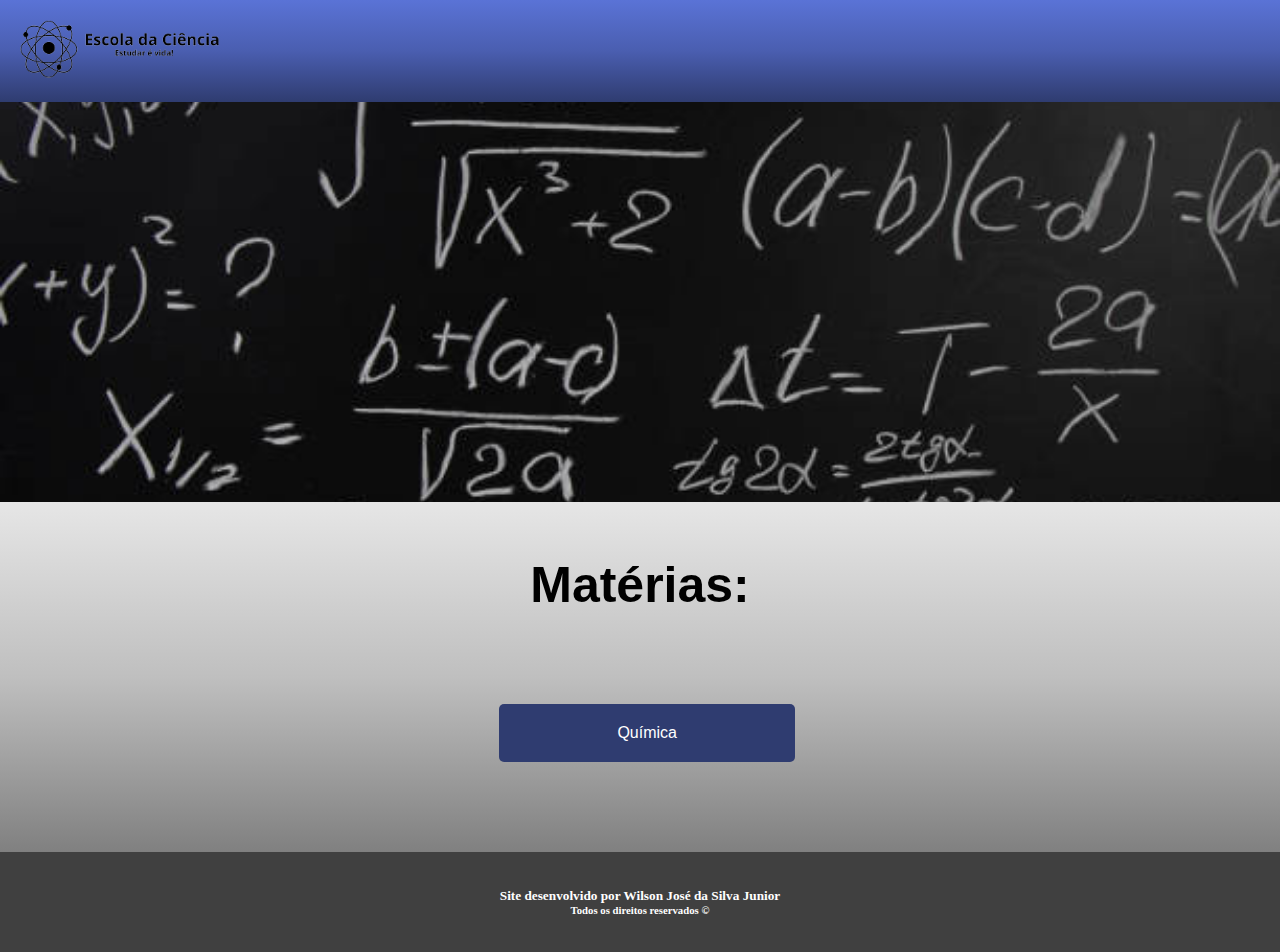
<file: index.html>
<!DOCTYPE html>
<html lang="pt-br">
<head>
    <meta charset="UTF-8">
    <meta name="viewport" content="width=device-width, initial-scale=1.0">
    <title>Escola da Ciência</title>
    <link rel="shortcut icon" href="midia/favicon.ico" type="image/x-icon">
    <link rel="stylesheet" href="index.css">
</head>
<body>
    <header id="logo">
        <a href="index.html"><img src="midia/Escola_da_Ciência-removebg-preview.png" width="200px" alt="Logo.png"></a>
    </header>
    <header id="banner01">
        <section class="banner"></section>
    </header>
    <main class="conteúdo">
        <br><br><br>
            <h2>Matérias:</h2>
            <nav class="btn"><a class="conteudo" href="QIndex.html" id="quimica">Química</a></nav>
        <br><br><br><br><br>
    </main>
    <footer>
        <br>
        <br>
        <h5>Site desenvolvido por Wilson José da Silva Junior</h5>
        <h6>Todos os direitos reservados &copy;</h6>
<br><br>
    </footer>
</body>
</html>
</file>
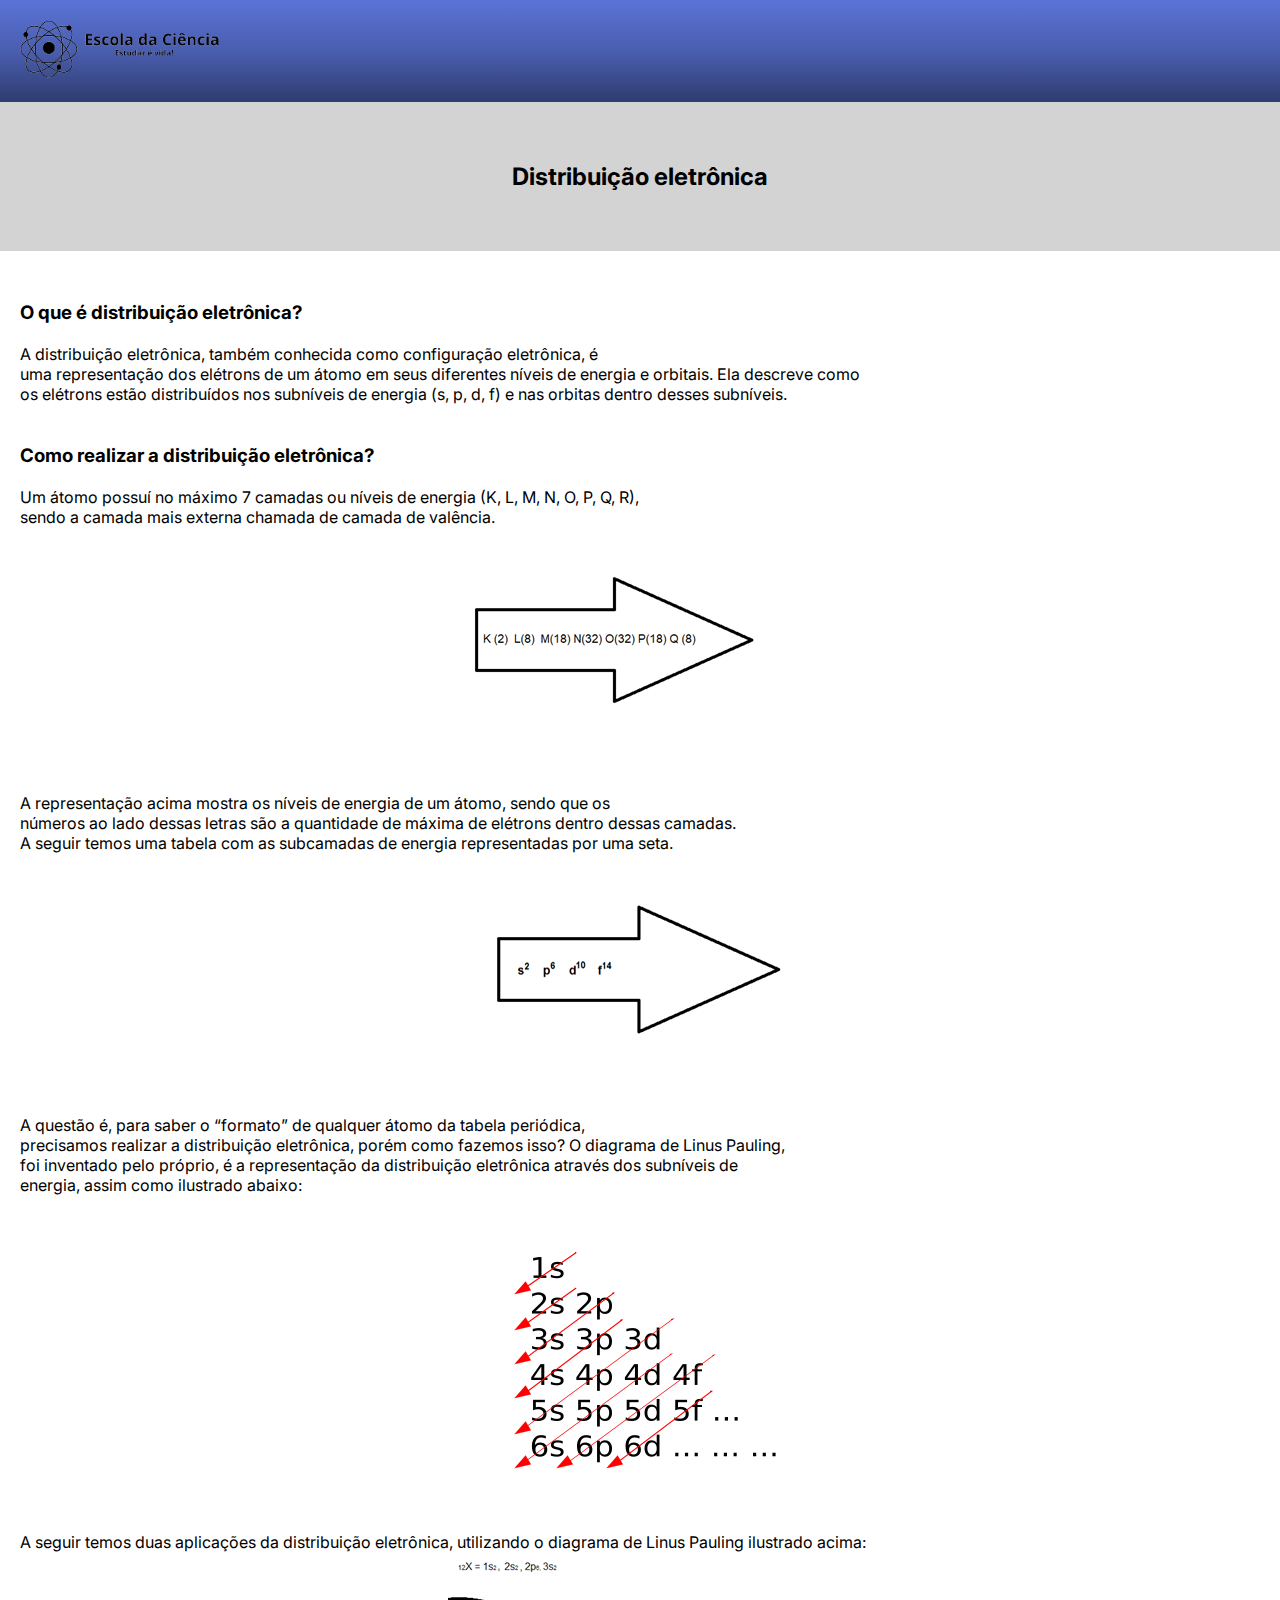
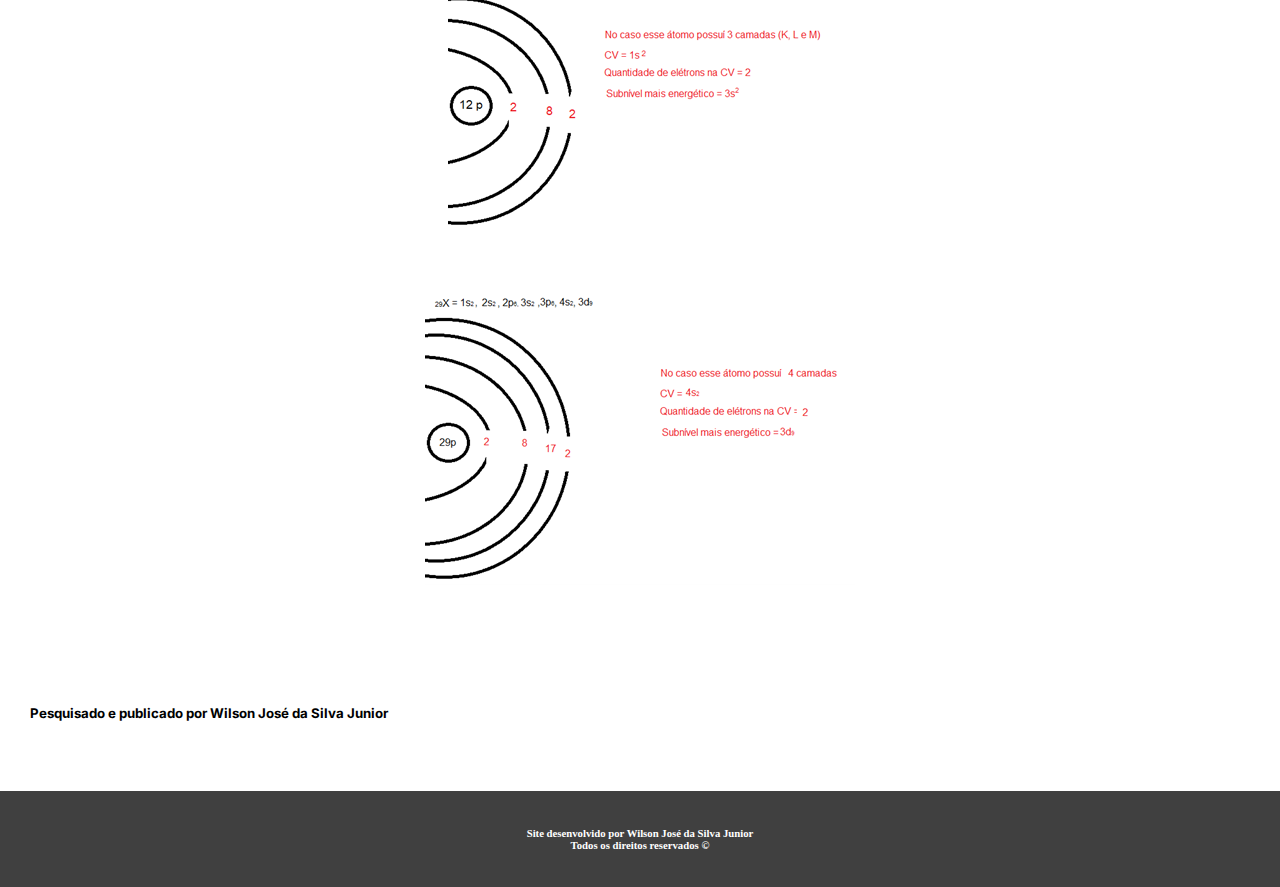
<file: distribuição-eletronica.html>
<!DOCTYPE html>
<html lang="pt-BR">
<head>
    <meta charset="UTF-8">
    <meta name="viewport" content="width=device-width, initial-scale=1.0">
    <title>Distribuição eletrônica - Escola da Ciência</title>
    <link rel="stylesheet" href="pagqui.css">
    <link rel="shortcut icon" href="midia/favicon-32x32.png" type="image/x-icon">
</head>
<body>
<header id="logo">
    <a href="index.html"><img src="midia/Escola_da_Ciência-removebg-preview.png" width="200px" alt="Logo.png"></a>
</header>
<main id="conteudo">   
    <br><br><br>
    <h2> Distribuição eletrônica</h2>
    <br><br><br>
    <div>
    <h3>O que é distribuição eletrônica?</h3>
    <br>
    <p>
        A distribuição eletrônica, também conhecida como configuração eletrônica, é <br>uma representação dos elétrons de um átomo em seus diferentes níveis de energia e orbitais. Ela descreve como <br>os elétrons estão distribuídos nos subníveis de energia (s, p, d, f) e nas orbitas dentro desses subníveis.
    </p>
    <br><br>
    <h3>Como realizar a distribuição eletrônica?</h3>
    <br>
    <p>Um átomo possuí no máximo 7 camadas ou níveis de energia (K, L, M, N, O, P, Q, R), <br>sendo a camada mais externa chamada de camada de valência.</p><br><img class="demonstraçao" src="Chemistry/midia/camada-eletronica01.png" alt="">
    <br><br>
    <p>A representação acima mostra os níveis de energia de um átomo, sendo que os <br>números ao lado dessas letras são a quantidade de máxima de elétrons dentro dessas camadas. <br>A seguir temos uma tabela  com as subcamadas de energia representadas por uma seta.</p> <br> <img class="demonstraçao" src="Chemistry/midia/subcamadas01.png" alt=""><br><br>
    <p>A questão é, para saber o “formato” de qualquer átomo da tabela periódica, <br>precisamos realizar a distribuição eletrônica, porém como fazemos isso?
        O diagrama de Linus Pauling, <br>foi inventado pelo próprio, é a representação da distribuição eletrônica através dos subníveis de <br> energia, assim como ilustrado abaixo:
        </p> <br> <img class="demonstraçao" src="Chemistry/midia/diagrama01.png" alt=""><br><br>
        <p>A seguir temos duas aplicações da distribuição eletrônica, utilizando o diagrama de Linus Pauling ilustrado acima:</p>
        <img class="demonstraçao" src="Chemistry/midia/distribuição01.png" alt=""><br><br>
        <img class="demonstraçao" src="Chemistry/midia/distribuição02.png" alt=""><br><br>
    <br><br><br><br>
    
        <h5>Pesquisado e publicado por Wilson José da Silva Junior</h5>
    </div>
</main>
<footer>
    <br>
    <br>
    <h6>Site desenvolvido por Wilson José da Silva Junior</h5>
    <h6>Todos os direitos reservados &copy;</h6>
    <br><br>
</footer>
</body>
</file>
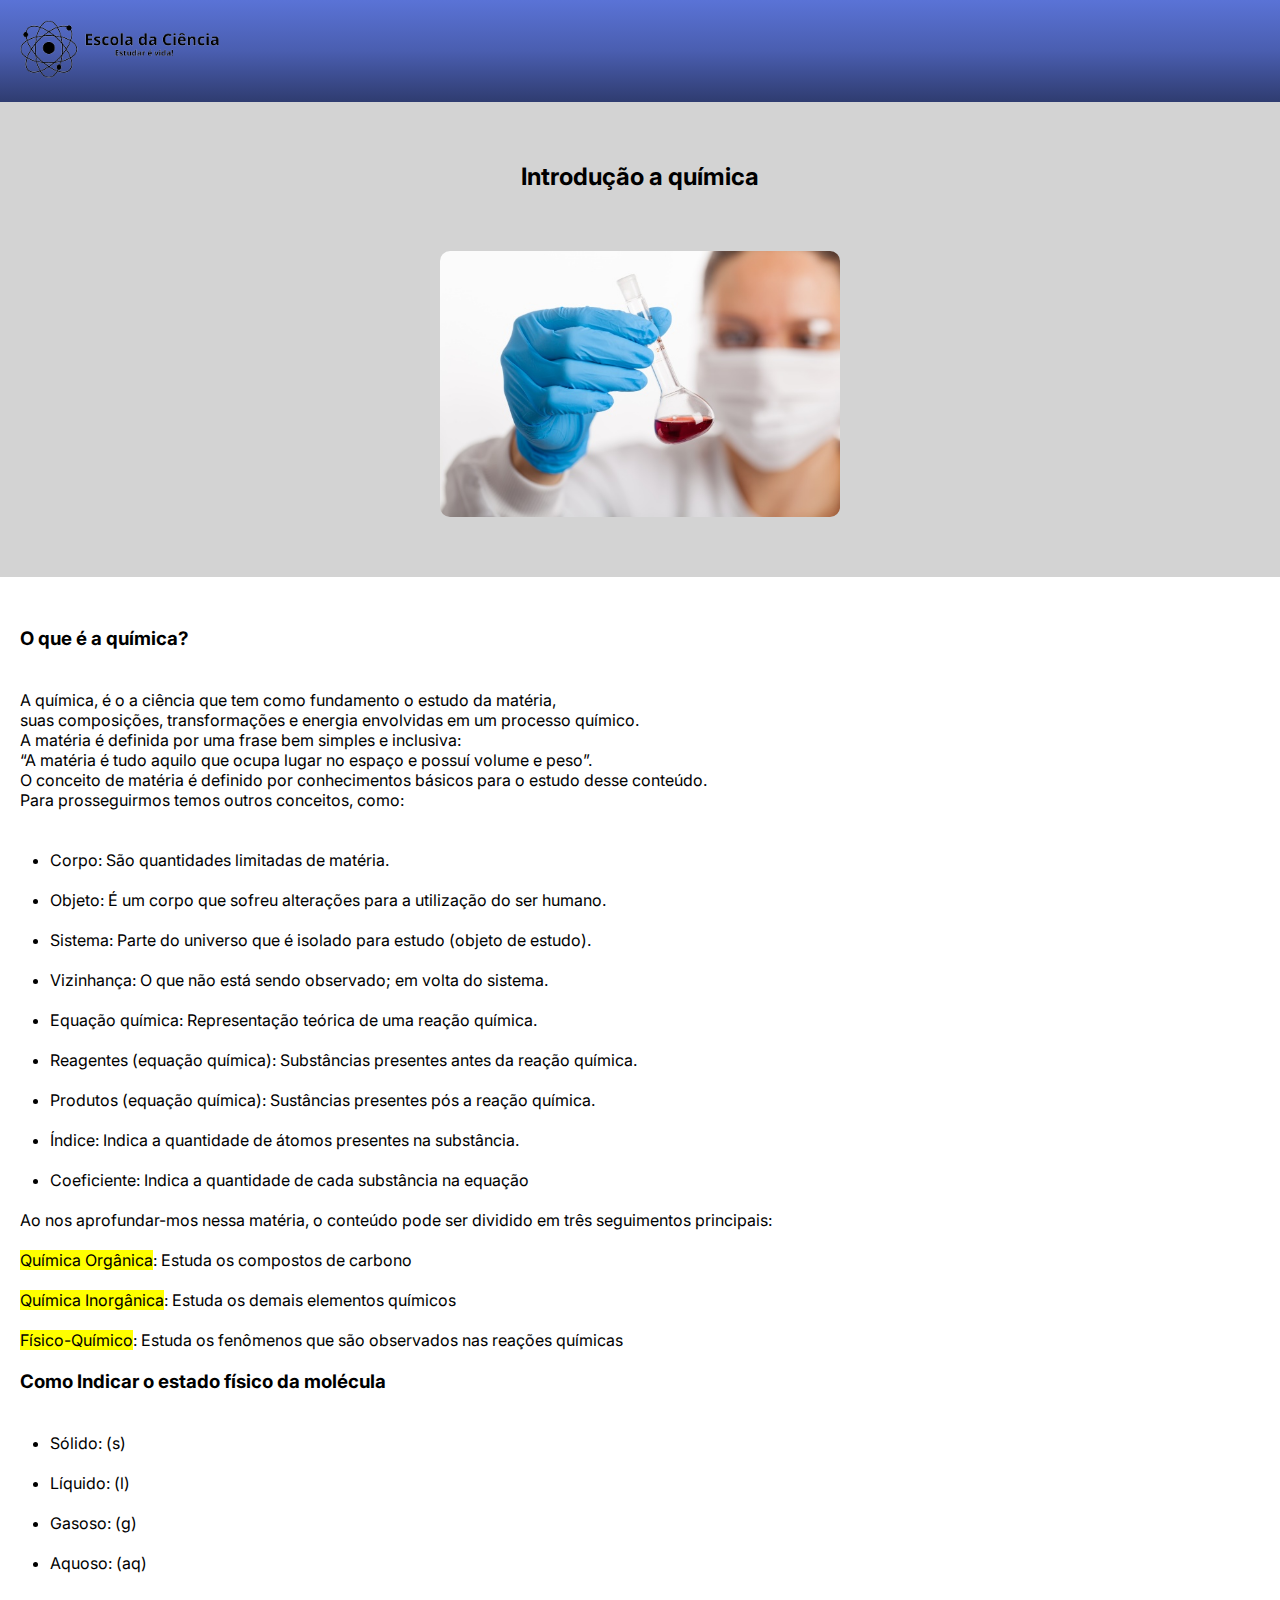
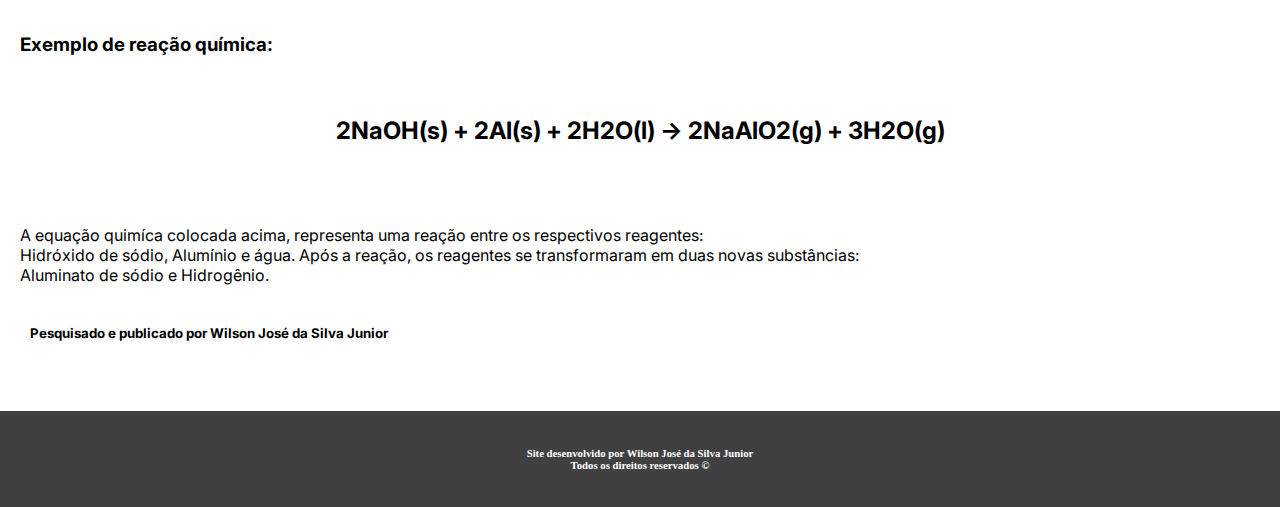
<file: Introdução-a-quimica.html>
<!DOCTYPE html>
<html lang="pt-BR">
<head>
    <meta charset="UTF-8">
    <meta name="viewport" content="width=device-width, initial-scale=1.0">
    <title>Introdução a quimica - Escola da Ciência</title>
    <link rel="stylesheet" href="pagqui.css">
    <link rel="shortcut icon" href="midia/favicon.ico" type="image/x-icon">
</head>
<body>
    <header id="logo">
        <a href="index.html"><img src="midia/Escola_da_Ciência-removebg-preview.png" width="200px" alt="Logo.png"></a>
    </header>
    <main id="conteudo">   
        <br><br><br>
        <h2> Introdução a química</h2>
        <br><br><br>
        <img class="image01"src="Chemistry/midia/scientist-with-a-test-tube-1548076201rXG.png" width="400px"alt="w4iedfbcghnostuy7jlv8bdjn.png">
        <br><br><br>
        <div>
        <h3>O que é a química? </h3>
        <br><br>
        <p> A química, é o a ciência que tem como fundamento o estudo da matéria,<br> suas composições, transformações e  energia envolvidas em um processo químico.
            <br>A matéria é definida por uma frase bem simples e inclusiva: <br>“A matéria é tudo aquilo que ocupa lugar no espaço e possuí volume e peso”. 
            <br>O conceito de matéria é definido por conhecimentos básicos para o estudo desse conteúdo. <br> Para prosseguirmos temos outros conceitos, como:
            </p>
            <br><br>
            <ul>
                <li>Corpo: São quantidades limitadas de matéria.</li>
                <br>
                <li>Objeto: É um corpo que sofreu alterações para a utilização do ser humano.</li>
                <br>
                <li>Sistema: Parte do universo que é isolado para estudo (objeto de estudo).</li>
                <br>
                <li>Vizinhança: O que não está sendo observado; em volta do sistema.</li>
                <br>
                <li>Equação química: Representação teórica de uma reação química.</li>
                <br>
                <li>Reagentes (equação química): Substâncias presentes antes da reação química.</li>
                <br>
                <li>Produtos (equação química): Sustâncias presentes pós a reação química.</li>
                <br>
                <li>Índice: Indica a quantidade de átomos presentes na substância.</li>
                <br>
                <li>Coeficiente: Indica a quantidade de cada substância na equação</li>
                <br>
            </ul>
            <p>Ao nos aprofundar-mos nessa matéria, o conteúdo pode ser dividido em três seguimentos principais: <br>
                <br><mark>Química Orgânica</mark>: Estuda os compostos de carbono <br>
                <br><mark>Química Inorgânica</mark>: Estuda os demais elementos químicos <br>
                <br><mark>Físico-Químico</mark>: Estuda os fenômenos que são observados nas reações químicas <br>
                </p>
                <br>
        <h3> Como Indicar o estado físico da molécula</h3>
        <br><br>
         <ul>
            <li>Sólido: (s)</li>
            <br>
            <li>Líquido: (l)</li>
            <br>
            <li>Gasoso: (g)</li>
            <br>
            <li>Aquoso: (aq)</li>
            <br>
        </ul>
        <br>
        <br>
        <h3>Exemplo de reação química: </h3>
        <br><br><br>
        <h2>2NaOH(s) + 2Al(s) + 2H2O(l) → 2NaAlO2(g) + 3H2O(g)</h2>
        <br><br><br><br>
        <p>A equação quimíca colocada acima, representa uma reação entre os respectivos reagentes: <br> Hidróxido de sódio, Alumínio e água. Após a reação, os reagentes se transformaram em duas novas substâncias: <br> Aluminato de sódio e Hidrogênio.</p>
        <br><br>
        
            <h5>Pesquisado e publicado por Wilson José da Silva Junior</h5>
        </div>
    </main>
    <footer>
        <br>
        <br>
        <h6>Site desenvolvido por Wilson José da Silva Junior</h5>
        <h6>Todos os direitos reservados &copy;</h6>
<br><br>
    </footer>
</body>
</html>
</file>
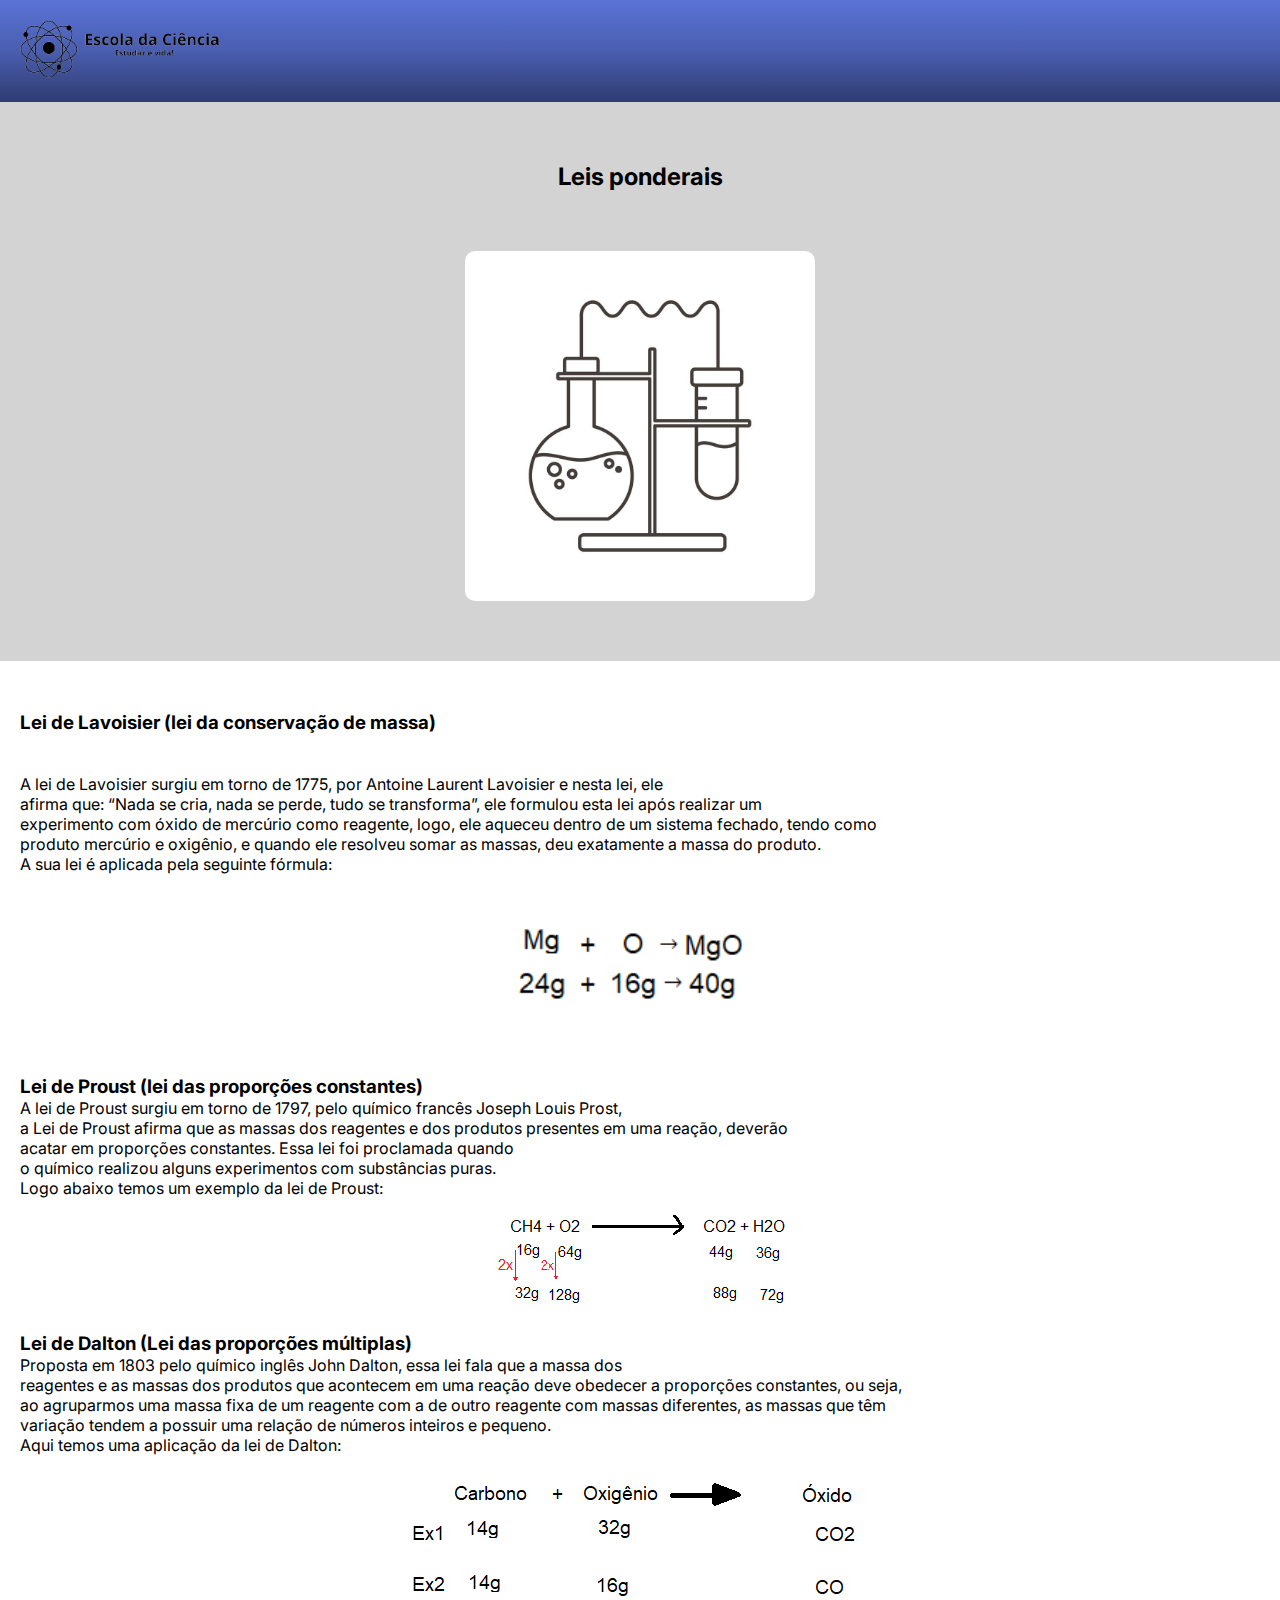
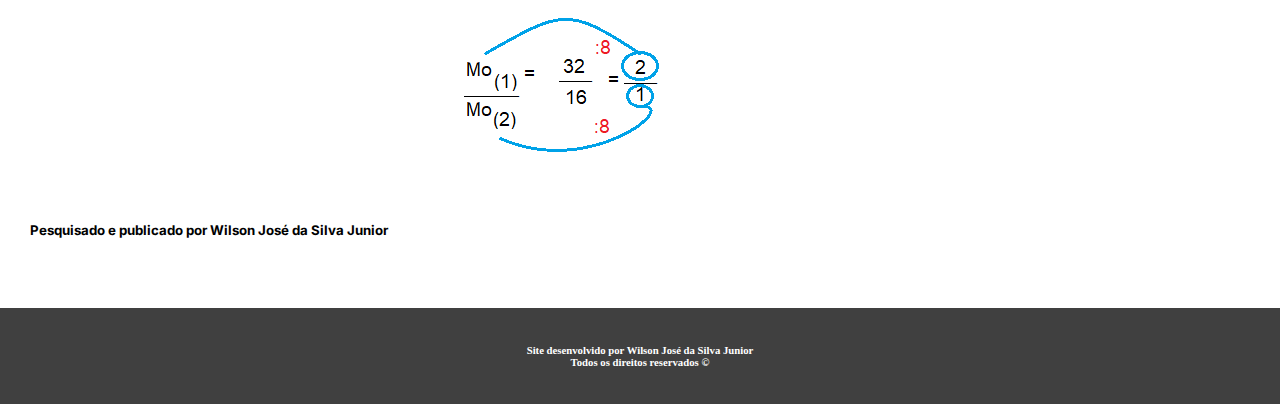
<file: Leis-ponderais.html>
<!DOCTYPE html>
<html lang="pt-br">
<head>
    <meta charset="UTF-8">
    <meta name="viewport" content="width=device-width, initial-scale=1.0">
    <title>Leis ponderais - Escola da Ciência</title>
    <link rel="shortcut icon" href="midia/favicon.ico" type="image/x-icon">
    <link rel="stylesheet" href="pagqui.css">
</head>
<body>
    <header id="logo">
        <a href="index.html"><img src="midia/Escola_da_Ciência-removebg-preview.png" width="200px" alt="Logo.png"></a>
    </header>
    <main id="conteudo">   
        <br><br><br>
        <h2> Leis ponderais</h2>
        <br><br><br>
        <img class="image01"src="Chemistry/midia/2682928-laboratorio-quimica-experimento-com-tubos-de-ensaio-estilo-linha-ciencia-gratis-vetor.png" width="350px"alt="">
        <br><br><br>
        <div>
        <h3>Lei de Lavoisier (lei da conservação de massa)</h3>
        <br><br>
        <p>A lei de Lavoisier surgiu em torno de 1775, por Antoine Laurent Lavoisier e nesta lei, ele <br>afirma que: “Nada se cria, nada se perde, tudo se transforma”, ele formulou esta lei após realizar um <br> experimento com óxido de mercúrio como reagente, logo, ele aqueceu dentro de um sistema fechado, tendo como <br> produto mercúrio e oxigênio, e quando ele resolveu somar as massas, deu exatamente a massa do produto.
           <br> A sua lei é aplicada pela seguinte fórmula: <br>
           <img class="demonstraçao" src="Chemistry/midia/ponderal01.png" width="350px">
            </p>
            <h3>Lei de Proust (lei das proporções constantes)</h3>
            <p>A lei de Proust surgiu em torno de 1797, pelo químico francês Joseph Louis Prost,<br> a Lei de Proust afirma que as massas dos reagentes e dos produtos presentes em uma reação, deverão <br>acatar em proporções constantes. Essa lei foi proclamada quando <br> o químico realizou alguns experimentos com substâncias puras. <br>Logo abaixo temos um exemplo da lei de Proust:
                <img class="demonstraçao" src="Chemistry/midia/ponderal02.png" alt="">
                </p>
            <h3>Lei de Dalton (Lei das proporções múltiplas)</h3>
            <p>Proposta em 1803 pelo químico inglês John Dalton, essa lei fala que a massa dos <br> reagentes e as massas dos produtos que acontecem em uma reação deve obedecer a proporções constantes, ou seja, <br> ao agruparmos uma massa fixa de um reagente com a de outro reagente com massas diferentes, as massas que têm <br> variação tendem a possuir uma relação de números inteiros e pequeno. <br>
                Aqui temos uma aplicação da lei de Dalton: <br>
                <img class="demonstraçao" src="Chemistry/midia/ponderal03.png" alt="">
                </p>                <br><br>
        
                <h5>Pesquisado e publicado por Wilson José da Silva Junior</h5>
        </div>
        </main>
        <footer>
            <br>
            <br>
            <h6>Site desenvolvido por Wilson José da Silva Junior</h5>
            <h6>Todos os direitos reservados &copy;</h6>
    <br><br>
</body>
</html>
</file>
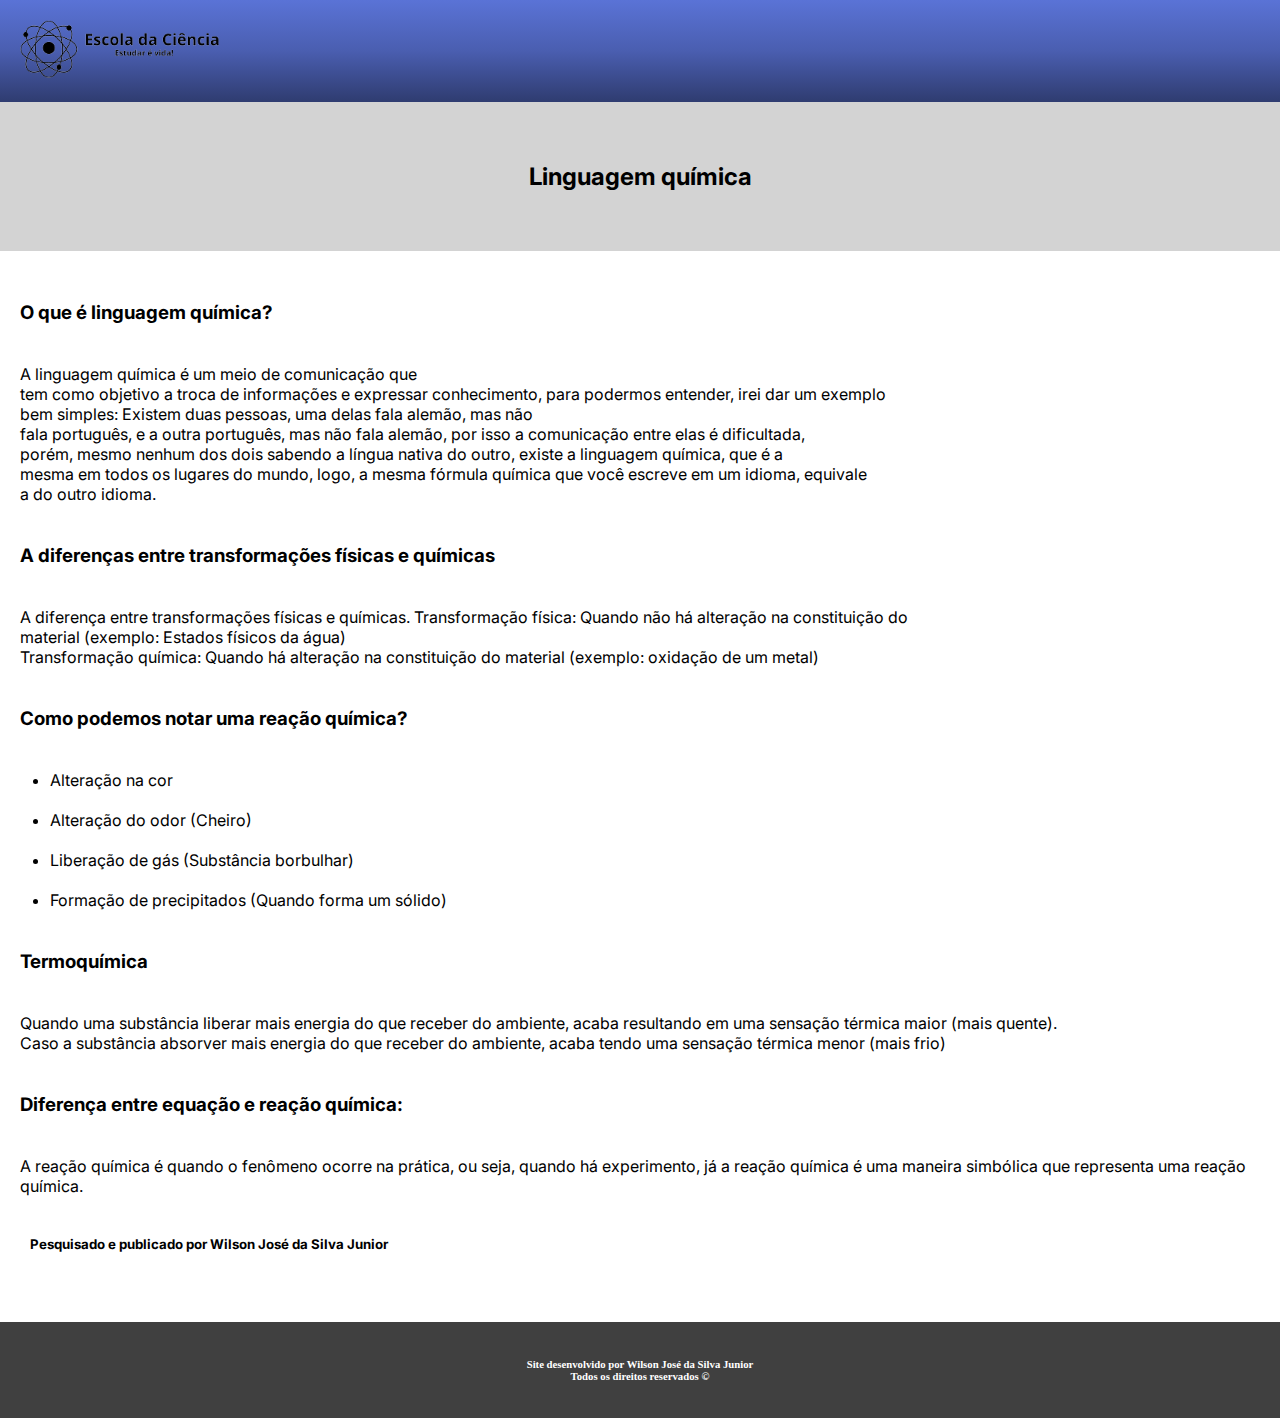
<file: Linguagem-quimica.html>
<!DOCTYPE html>
<html lang="pt-br">
<head>
    <meta charset="UTF-8">
    <meta name="viewport" content="width=device-width, initial-scale=1.0">
    <title>Linguagem Química - Escola da ciência</title>
    <link rel="stylesheet" href="pagqui.css">
    <link rel="shortcut icon" href="midia/favicon.ico" type="image/x-icon">
</head>
<body>
    <header id="logo">
        <a href="index.html"><img src="midia/Escola_da_Ciência-removebg-preview.png" width="200px" alt="Logo.png"></a>
    </header>
    <main id="conteudo">   
        <br><br><br>
        <h2> Linguagem química</h2>
        <br><br><br>
        <div>
            <h3>O que é linguagem química?</h3>
            <br><br>
        <p>A linguagem química é um meio de comunicação que <br>tem como objetivo a troca de informações e expressar conhecimento, para podermos entender, irei dar um exemplo <br> bem simples:
            Existem duas pessoas, uma delas fala alemão, mas não <br>fala português, e a outra português, mas não fala alemão, por isso a comunicação entre elas é dificultada, <br>porém, mesmo nenhum dos dois sabendo a língua nativa do outro, existe a linguagem química, que é a <br>mesma em todos os lugares do mundo, logo, a mesma fórmula química que você escreve em um idioma, equivale <br>a do outro idioma.
            </p>
            <br><br>
            <h3>A diferenças entre transformações físicas e químicas</h3>
            <br><br>
            <p>A diferença entre transformações físicas e químicas.
                Transformação física: Quando não há alteração na constituição do <br>material (exemplo: Estados físicos da água)<br>
                Transformação química: Quando há alteração na constituição do material (exemplo: oxidação de um metal)
                </p>
                <br><br>
            <h3>Como podemos notar uma reação química?</h3>
            <br><br>
            <ul>
                <li> Alteração na cor</li><br>
                <li> Alteração do odor (Cheiro)</li><br>
                <li> Liberação de gás (Substância borbulhar)</li><br>
                <li> Formação de precipitados (Quando forma um sólido)</li>
            </ul>
            <br><br>
            <h3>Termoquímica</h3>
            <br><br>
            <p>Quando uma substância liberar mais energia do que receber do ambiente, acaba resultando em uma sensação térmica maior (mais quente). <br>
                Caso a substância absorver mais energia do que receber do ambiente, acaba tendo uma sensação térmica menor (mais frio)
                </p><br><br>
                <h3>Diferença entre equação e reação química:</h3>
                <br><br>
                <p>A reação química é quando o fenômeno ocorre na prática, ou seja, quando há experimento, já a reação química é uma maneira simbólica que representa uma reação química.</p>
                <br><br>
        
            <h5>Pesquisado e publicado por Wilson José da Silva Junior</h5>
        </div>
    </main>
    <footer>
        <br>
        <br>
        <h6>Site desenvolvido por Wilson José da Silva Junior</h5>
        <h6>Todos os direitos reservados &copy;</h6>
<br><br>
    </footer>
</body>
</html>
</file>
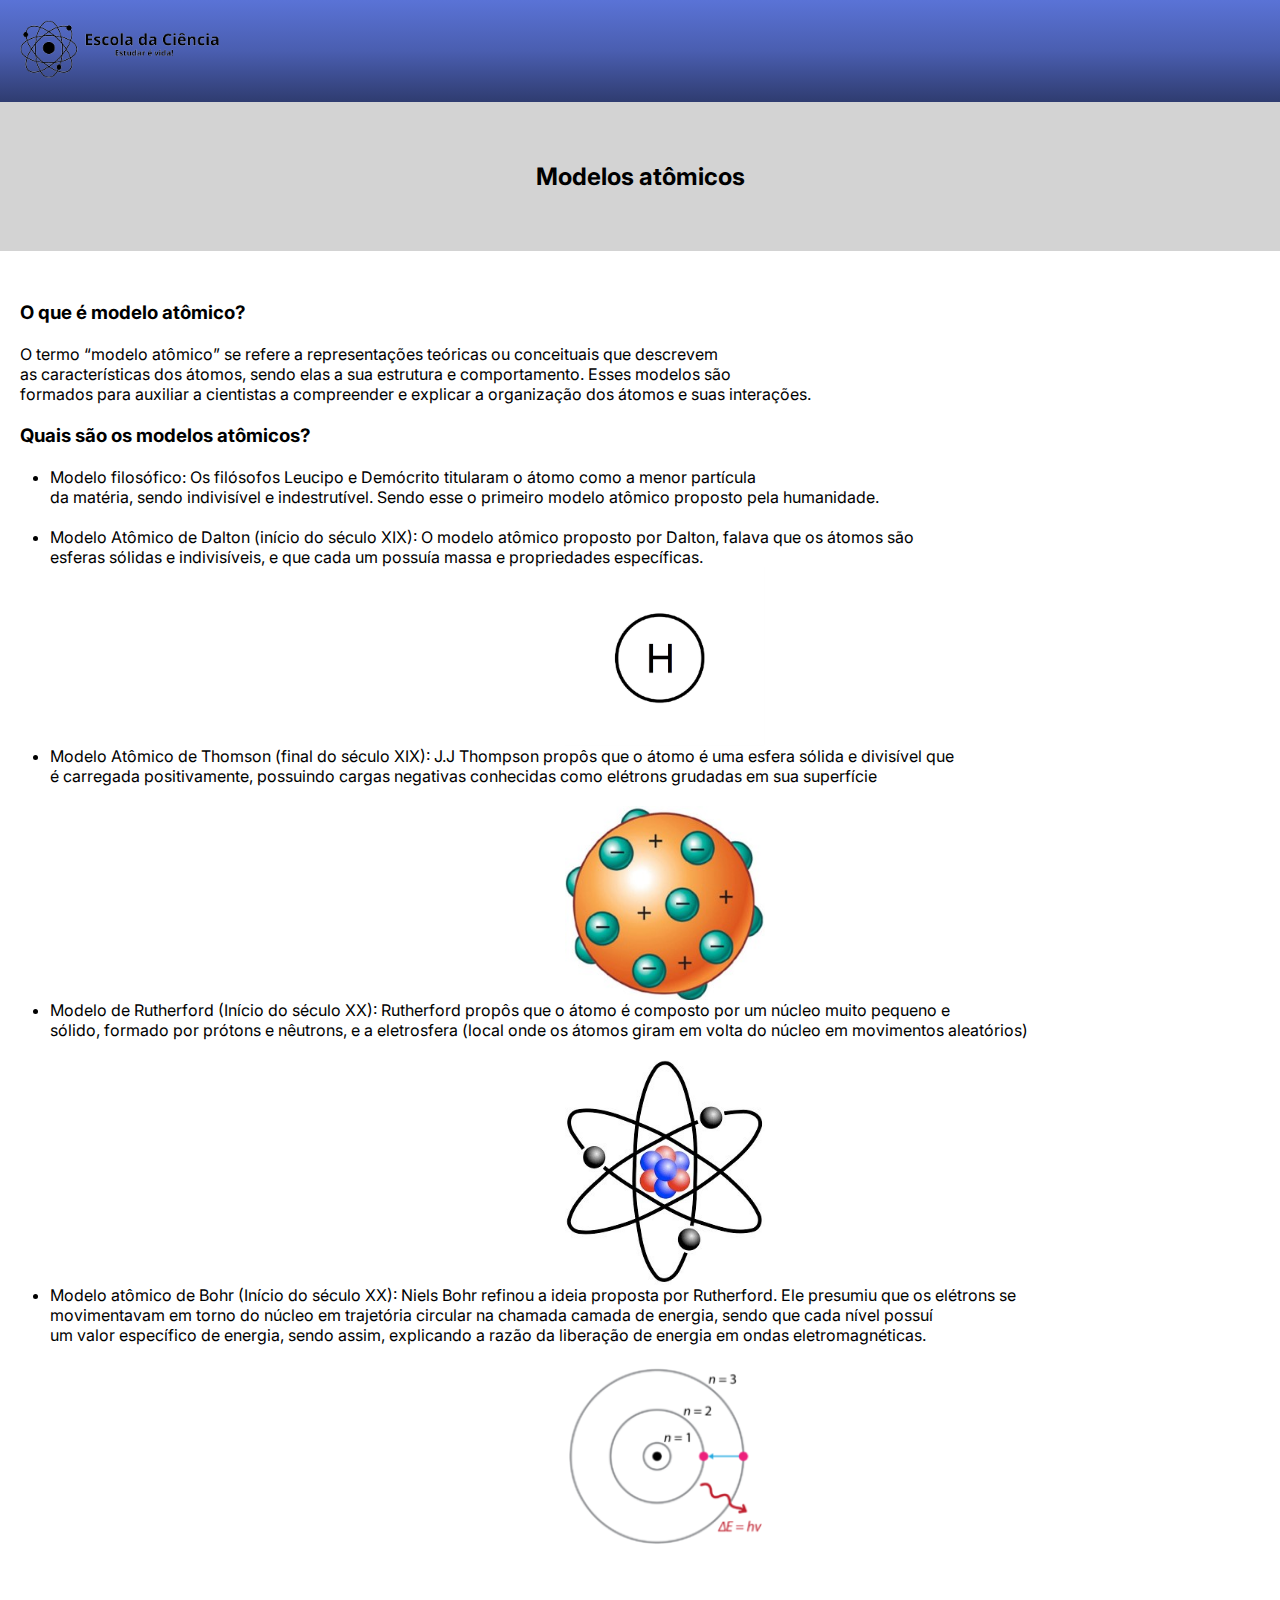
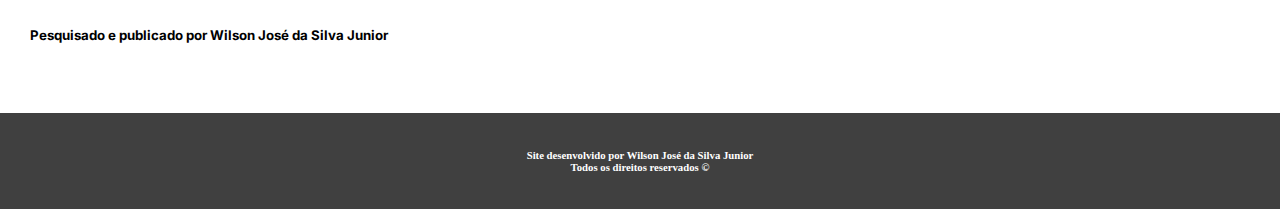
<file: Modelo-atômico.html>
<!DOCTYPE html>
<html lang="pt-BR">
<head>
    <meta charset="UTF-8">
    <meta name="viewport" content="width=device-width, initial-scale=1.0">
    <title>Modelos Atômicos - Escola da Ciência</title>
    <link rel="stylesheet" href="pagqui.css">
    <link rel="shortcut icon" href="midia/favicon.ico" type="image/x-icon">
</head>
<body>
    <header id="logo">
        <a href="index.html"><img src="midia/Escola_da_Ciência-removebg-preview.png" width="200px" alt="Logo.png"></a>
    </header>
    <main id="conteudo">   
        <br><br><br>
        <h2> Modelos atômicos</h2>
        <br><br><br>
        <div>
        <h3>O que é modelo atômico?</h3>
        <br>
        <p>O termo “modelo atômico” se refere a representações teóricas ou conceituais que descrevem <br>as características dos átomos, sendo elas a sua estrutura e comportamento. Esses modelos são <br>formados para auxiliar a cientistas a compreender e explicar a organização dos átomos e suas interações.</p>
        <br>
        <h3>Quais são os modelos atômicos?</h3>
        <br>
        <ul>
            <li>Modelo filosófico: Os filósofos Leucipo e Demócrito titularam o átomo como a menor partícula <br> da matéria, sendo indivisível e indestrutível. Sendo esse o primeiro modelo atômico proposto pela humanidade.</li>
            <br>
            <li>Modelo Atômico de Dalton (início do século XIX): O modelo atômico proposto por Dalton, falava que os átomos são <br> esferas sólidas e indivisíveis, e que cada um possuía massa e propriedades específicas. <br><img class="demonstraçao"src="Chemistry/midia/modelo-dalton.png" width="200px"></li>
            <li>Modelo Atômico de Thomson (final do século XIX): J.J Thompson propôs que o átomo é uma esfera sólida e divisível que <br>é carregada positivamente, possuindo cargas negativas conhecidas como elétrons grudadas em sua superfície <br><br> <img class="demonstraçao" src="Chemistry/midia/modelo-thomson.jpg" width="200px"alt=""></li>
            <li>Modelo de Rutherford (Início do século XX): Rutherford propôs que o átomo é composto por um núcleo muito pequeno e <br> sólido, formado por prótons e nêutrons, e a eletrosfera (local onde os átomos giram em volta do núcleo em movimentos aleatórios) <br><br><img class="demonstraçao" src="Chemistry/midia/modelo-rutherford.jpg" width="200px"alt=""></li>
            <li>Modelo atômico de Bohr (Início do século XX): Niels Bohr refinou a ideia proposta por Rutherford. Ele presumiu que os elétrons se <br>movimentavam em torno do núcleo em trajetória circular na chamada camada de energia, sendo que cada nível possuí<br> um valor específico de energia, sendo assim, explicando a razão da liberação de energia em ondas eletromagnéticas. <br><br> <img class="demonstraçao" src="Chemistry/midia/modelo-bohr.png" width="200px"alt=""></li>
        </ul>
        <br><br><br><br>
        
            <h5>Pesquisado e publicado por Wilson José da Silva Junior</h5>
        </div>
    </main>
    <footer>
        <br>
        <br>
        <h6>Site desenvolvido por Wilson José da Silva Junior</h5>
        <h6>Todos os direitos reservados &copy;</h6>
        <br><br>
    </footer>
</body>
</html>
</file>
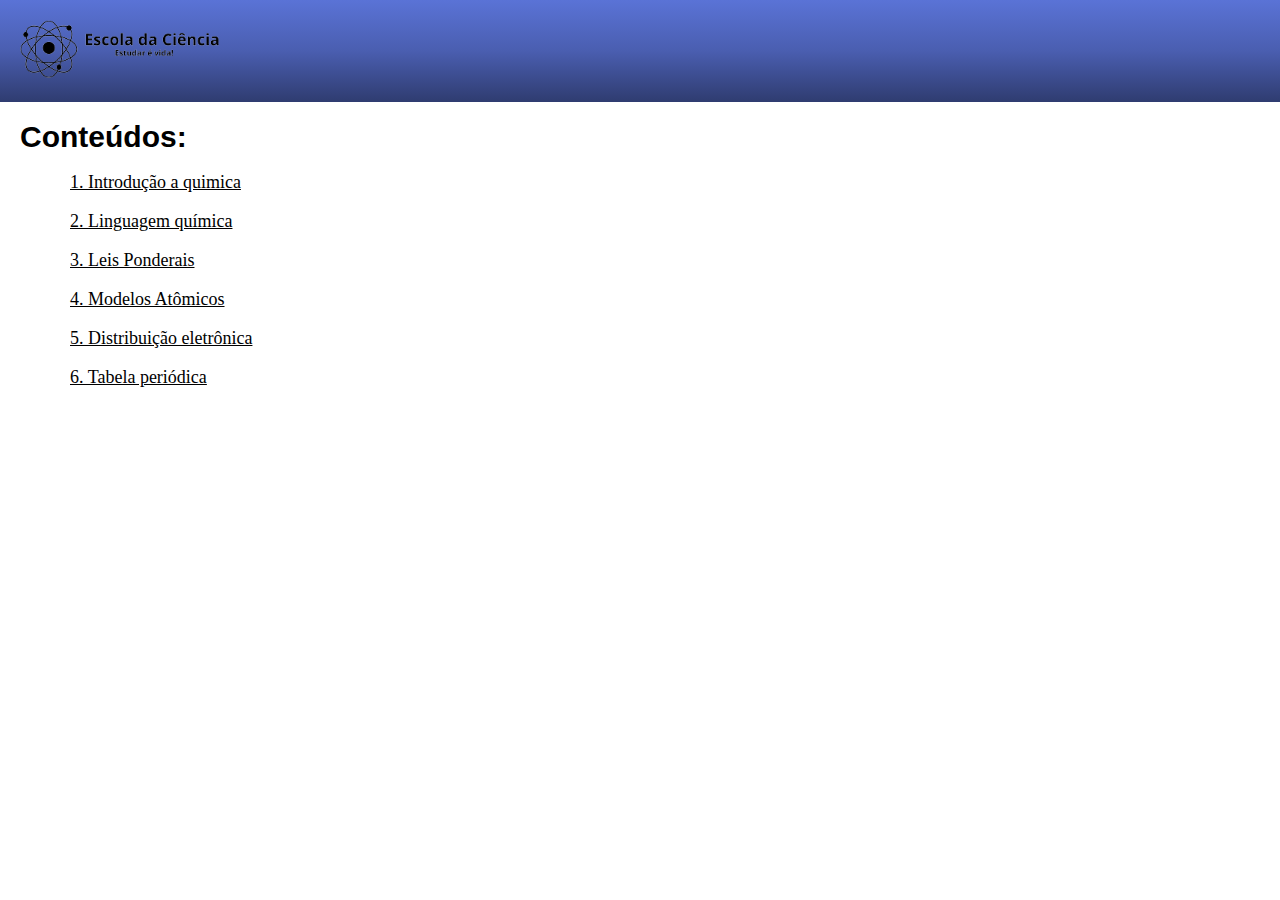
<file: QIndex.html>
<!DOCTYPE html>
<html lang="en">
<head>
    <meta charset="UTF-8">
    <meta name="viewport" content="width=device-width, initial-scale=1.0">
    <title>Conteúdos - Escola da Ciência</title>
    <link rel="stylesheet" href="Indexs1.css">
    <link rel="shortcut icon" href="./midia/favicon.ico" type="image/x-icon">
</head>
<body>
    <header id="logo">
        <a href="index.html"><img src="midia/Escola_da_Ciência-removebg-preview.png" width="200px" alt="Logo.png"></a>
    </header>
    <br>
    <h3 id="sumario">Conteúdos:</h3>
    <br>
    <ul>
        <li><a class="lista" href="Introdução-a-quimica.html">1. Introdução a quimica</a></li>
        <br>
        <li><a class="lista" href="Linguagem-quimica.html">2. Linguagem química</a></li>
        <br>
        <li><a class="lista" href="Leis-ponderais.html">3. Leis Ponderais</a></li>
        <br>
        <li><a class="lista" href="Modelo-atômico.html">4. Modelos Atômicos</a></li>
        <br>
        <li><a class="lista" href="distribuição-eletronica.html">5. Distribuição eletrônica</a></li>
        <br>
        <li><a class="lista" href="Tabela-periodica.html">6. Tabela periódica</a></li>
        <br>
    </ul>
</body>
</html>
</file>
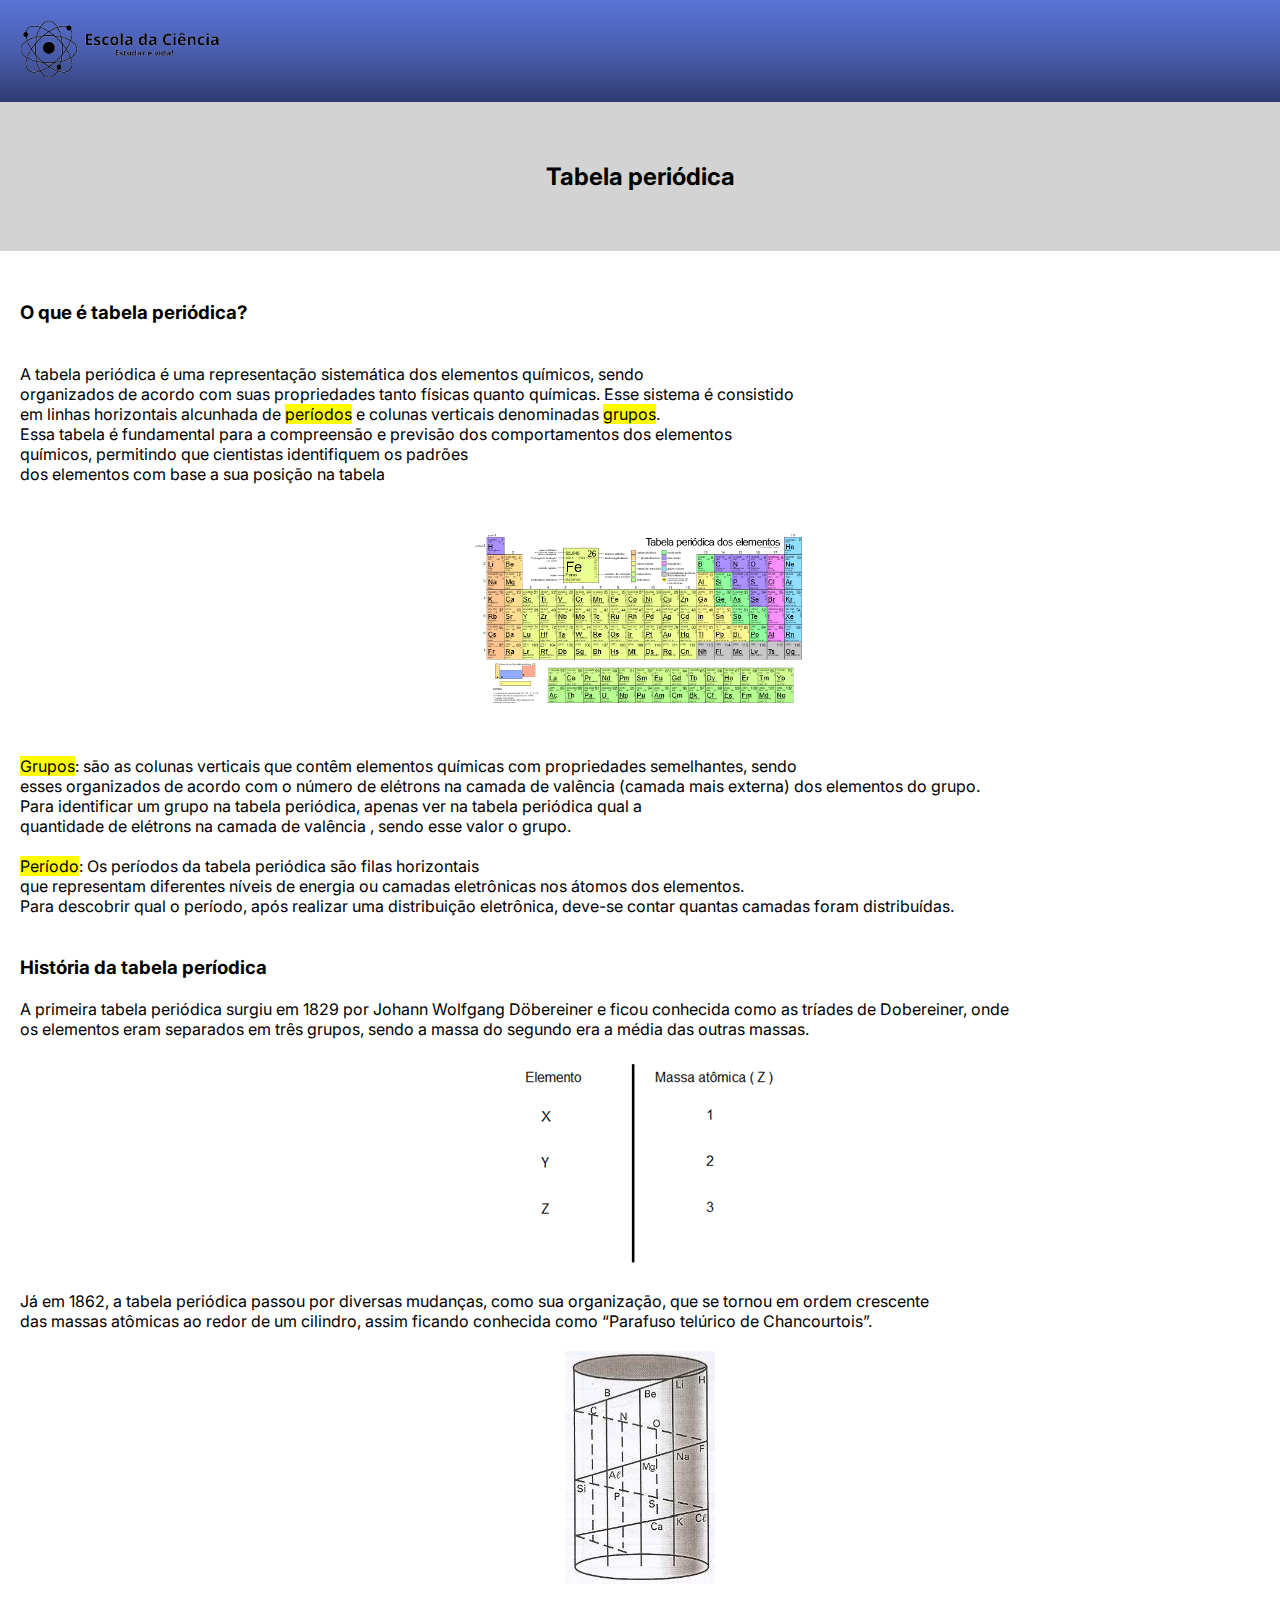
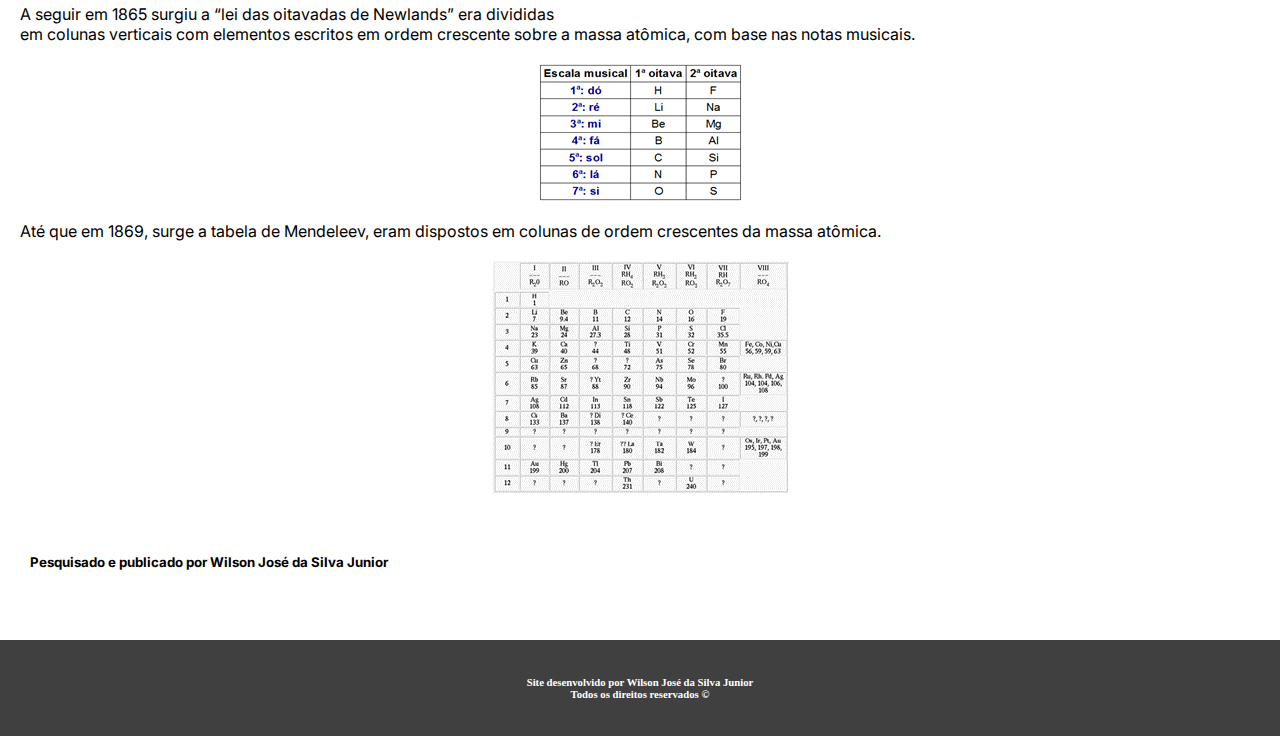
<file: Tabela-periodica.html>
<!DOCTYPE html>
<html lang="pt-BR">
<head>
    <meta charset="UTF-8">
    <meta name="viewport" content="width=device-width, initial-scale=1.0">
    <title>Tabela periódica - Escola da Ciência</title>
    <link rel="stylesheet" href="pagqui.css">
    <link rel="shortcut icon" href="midia/favicon.ico" type="image/x-icon">
</head>
<body>
    <header id="logo">
        <a href="index.html"><img src="midia/Escola_da_Ciência-removebg-preview.png" width="200px" alt="Logo.png"></a>
    </header>
    <main id="conteudo">   
        <br><br><br>
        <h2> Tabela periódica</h2>
        <br><br><br>
        <div>
        <h3>O que é tabela periódica? </h3>
        <br><br>
        <p>A tabela periódica é uma representação sistemática dos elementos químicos, sendo <br> organizados de acordo com suas propriedades tanto físicas quanto químicas. Esse sistema é consistido <br>em linhas horizontais alcunhada de <mark>períodos</mark> e colunas verticais denominadas <mark>grupos</mark>. <br> Essa tabela é fundamental para a compreensão e previsão dos comportamentos dos elementos <br> químicos, permitindo que cientistas identifiquem os padrões <br>dos elementos com base a sua posição na tabela</p> <br><br> <img class="demonstraçao" src="Chemistry/midia/Tabela-periódica.png" width="350px"><br><br>
        <p><mark>Grupos</mark>: são as colunas verticais que contêm elementos químicas com propriedades semelhantes, sendo <br> esses organizados de acordo com o número de elétrons na camada de valência (camada mais externa) dos elementos do grupo.  <br>Para identificar um grupo na tabela periódica, apenas ver na tabela periódica qual a <br>quantidade de elétrons na camada de valência , sendo esse valor o grupo.</p>
        <br>
        <p><mark>Período</mark>: Os períodos da tabela periódica são filas horizontais <br>que representam diferentes níveis de energia ou camadas eletrônicas nos átomos dos elementos. <br>Para descobrir qual o período, após realizar uma distribuição eletrônica, deve-se contar quantas camadas foram distribuídas.
        </p>
        <br><br>
        <h3>História da tabela períodica</h3>
        <br>
        <p> A primeira tabela periódica surgiu em 1829 por Johann Wolfgang Döbereiner e ficou conhecida como as tríades de Dobereiner, onde  <br>os elementos eram separados em três grupos, sendo a massa do segundo era a média das outras massas.</p> <br> <img class="demonstraçao" src="Chemistry/midia/tabela-01.png" alt=""> <br>
        <p> Já em 1862, a tabela periódica passou por diversas mudanças, como sua organização, que se tornou em ordem crescente <br> das massas atômicas ao redor de um cilindro, assim ficando conhecida como “Parafuso telúrico de Chancourtois”.</p> <br> <img class="demonstraçao" src="Chemistry/midia/tabela-02.png" alt=""> <br>
        <p>A seguir em 1865 surgiu a “lei das oitavadas de Newlands” era divididas <br> em colunas verticais com elementos escritos em ordem crescente sobre a massa atômica, com base nas notas musicais.</p> <br> <img class="demonstraçao" src="Chemistry/midia/tabela-03.png" alt=""> <br>
        <p>Até que em 1869, surge a tabela de Mendeleev, eram dispostos em colunas de ordem crescentes da massa atômica.</p> <br> <img class="demonstraçao" src="Chemistry/midia/tabela-04.png" alt=""> <br>
        <br><br>
        <h5>Pesquisado e publicado por Wilson José da Silva Junior</h5>
    </div>
    </main>
    <footer>
        <br>
        <br>
        <h6>Site desenvolvido por Wilson José da Silva Junior</h5>
        <h6>Todos os direitos reservados &copy;</h6>
<br><br>
</file>
<file: index.css>
@charset "UTF-8";

*{
    margin: 0px;
    padding: 0px;
}
/* header logo */
header#logo{
    background-image:linear-gradient(to bottom, #5A73D6, #4A5EB0, #2F3C70);
    padding-top: 20px;
    padding-bottom: 20px;
    padding-left: 20px;
}
/* header banner*/
header#banner01{
    width: 100%;
    height: 400px;
    background-image: url(midia/banner01.png);
    background-repeat: no-repeat;
    background-position: center;
    background-size: cover;
}
/* main conteúdos */
.conteúdo{
    align-items: center;
    text-align: center;
    background-image: linear-gradient(to bottom, #E6E6E6, #BFBFBF, #808080);
}
.conteudo{
    text-decoration: none;
    font-family: Arial, Helvetica, sans-serif;
    display: flex;
    justify-content: center;
    align-items: center;
}
.btn{
    margin-left: 39%;
    margin-top: 90px;
    text-align: center;
    padding-top: 70px;
    padding-bottom: 70px;
    background-color: #2F3C70;
    padding: 20px;
    cursor:pointer; 
    transition: .3s;
    border-radius: 5px;
    width: 20%
}
.btn:hover{
    background-color: #4A5EB0;
}
a{
    color: white;

}
a:hover{
    color:gray;
}
h2{
    font-size: 50px;
    font-family: Arial, Helvetica, sans-serif;
}
/* Footer */ 
footer{
    text-align: center;
    background-color: #404040;
    color: white;
}
</file>
<file: pagqui.css>
@charset "UTF-8";
@import url('https://fonts.googleapis.com/css2?family=Inter:wght@300&display=swap');


*{
    margin: 0px;
    padding: 0px;
}
/* header logo */
header#logo{
    background-image:linear-gradient(to bottom, #5A73D6, #4A5EB0, #2F3C70);
    padding-top: 20px;
    padding-bottom: 20px;
    padding-left: 20px;
}
/*main*/
main#conteudo{
    background-color: lightgray;
    font-family: 'Inter', sans-serif;
} 
h2{
    display: block;
    text-align: center;
}
h3{
    padding-left: 20px;
}
p{
    padding-left: 20px;
}
ul{
    padding-left: 50px;
}
div{
    background-color: white;
    padding-top: 50px;
}
h5{
    padding-left: 30px;
    padding-bottom: 70px;
}
.image01{
    margin: auto;
    display: block;
    border-radius: 10px;
}
.demonstraçao{
    margin: auto;
    display: block;
}
.video{
    margin: auto;
    display: block;
    background-color: gray;
    padding: 30px;
}
/* Footer */ 
footer{
    text-align: center;
    background-color: #404040;
    color: white;
}
</file>
<file: Indexs1.css>
@charset "UTF-8";

*{
    margin: 0px;
    padding: 0px;
}
/* header logo */
header#logo{
    background-image:linear-gradient(to bottom, #5A73D6, #4A5EB0, #2F3C70);
    padding-top: 20px;
    padding-bottom: 20px;
    padding-left: 20px;
}
/*main*/
a{
 color: black;
}
a:hover{
    color:red;
    transition: .2s;
}
/* sumário */
#sumario{
    padding-left: 20px;
    font-size: 30px;
    font-family: Arial, Helvetica, sans-serif;
}
a.lista{
    font-size: large;
    padding-top: 20px;
    padding-left: 70px;
}
</file>
